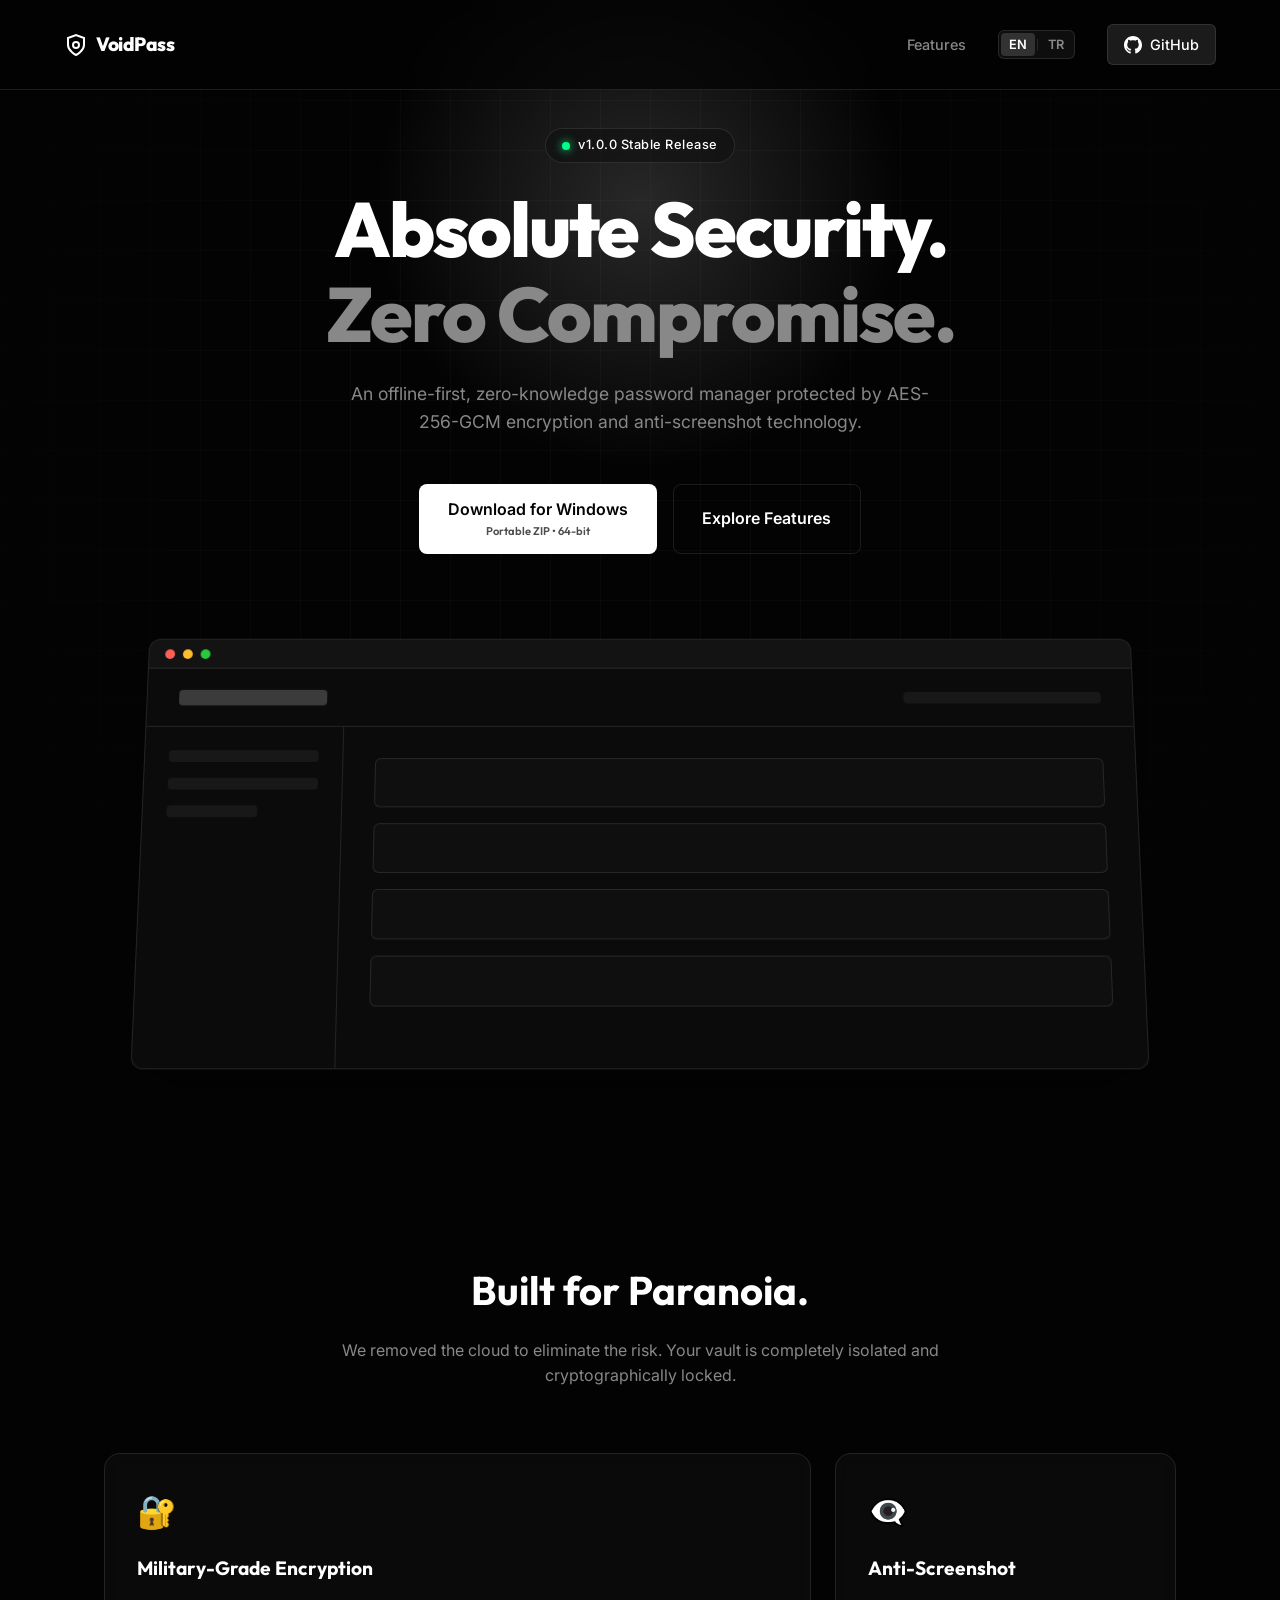
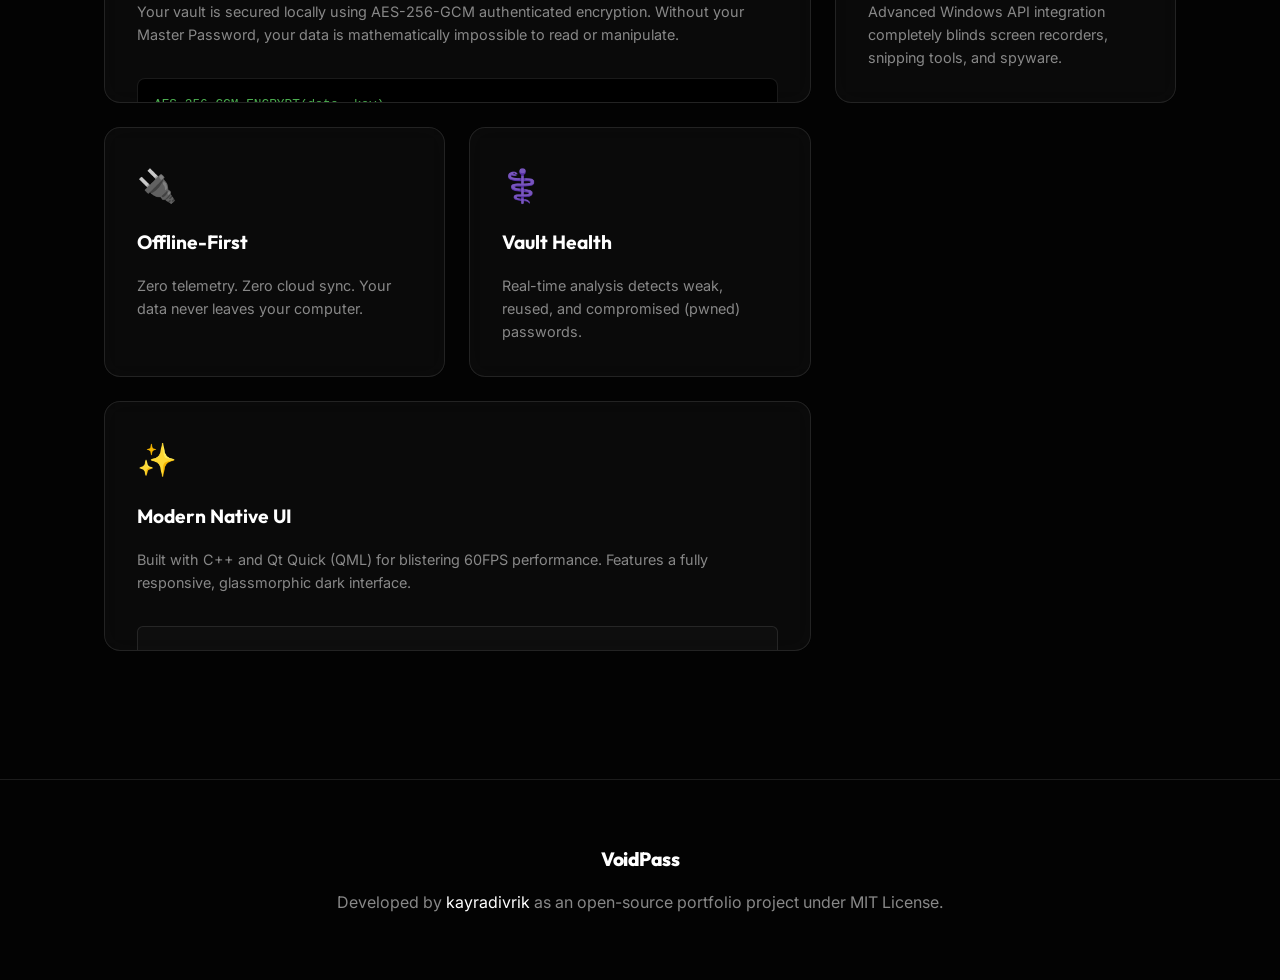
<file: website/index.html>
<!DOCTYPE html>
<html lang="en">
<head>
    <meta charset="UTF-8">
    <meta name="viewport" content="width=device-width, initial-scale=1.0">
    <title>VoidPass - Secure Local Password Manager</title>
    <meta name="description" content="VoidPass is a zero-knowledge, offline-first password manager with AES-256-GCM encryption and Anti-Screenshot protection.">
    
    <!-- Google Fonts -->
    <link rel="preconnect" href="https://fonts.googleapis.com">
    <link rel="preconnect" href="https://fonts.gstatic.com" crossorigin>
    <link href="https://fonts.googleapis.com/css2?family=Inter:wght@300;400;500;600&family=Outfit:wght@300;400;600;800&display=swap" rel="stylesheet">
    
    <!-- Custom CSS -->
    <link rel="stylesheet" href="styles.css">
</head>
<body>
    
    <!-- Background Elements -->
    <div class="bg-blur"></div>
    <div class="bg-grid"></div>

    <!-- Navigation -->
    <nav class="navbar">
        <div class="logo">
            <svg width="24" height="24" viewBox="0 0 24 24" fill="none" stroke="currentColor" stroke-width="2"><path d="M12 22s8-4 8-10V5l-8-3-8 3v7c0 6 8 10 8 10z"/><circle cx="12" cy="12" r="3"/></svg>
            <span>VoidPass</span>
        </div>
        <div class="nav-links">
            <a href="#features" data-i18n="nav_features">Features</a>
            
            <!-- Language Switcher -->
            <div class="lang-switch">
                <button id="btn-en" class="lang-btn active">EN</button>
                <div class="divider"></div>
                <button id="btn-tr" class="lang-btn">TR</button>
            </div>

            <a href="https://github.com/kayradivrik/PasswordTrack" target="_blank" class="github-btn">
                <svg width="18" height="18" viewBox="0 0 24 24" fill="currentColor"><path d="M12 0c-6.626 0-12 5.373-12 12 0 5.302 3.438 9.8 8.207 11.387.599.111.793-.261.793-.577v-2.234c-3.338.726-4.033-1.416-4.033-1.416-.546-1.387-1.333-1.756-1.333-1.756-1.089-.745.083-.729.083-.729 1.205.084 1.839 1.237 1.839 1.237 1.07 1.834 2.807 1.304 3.492.997.107-.775.418-1.305.762-1.604-2.665-.305-5.467-1.334-5.467-5.931 0-1.311.469-2.381 1.236-3.221-.124-.303-.535-1.524.117-3.176 0 0 1.008-.322 3.301 1.23.957-.266 1.983-.399 3.003-.404 1.02.005 2.047.138 3.006.404 2.291-1.552 3.297-1.23 3.297-1.23.653 1.653.242 2.874.118 3.176.77.84 1.235 1.911 1.235 3.221 0 4.609-2.807 5.624-5.479 5.921.43.372.823 1.102.823 2.222v3.293c0 .319.192.694.801.576 4.765-1.589 8.199-6.086 8.199-11.386 0-6.627-5.373-12-12-12z"/></svg>
                GitHub
            </a>
        </div>
    </nav>

    <!-- Hero Section -->
    <header class="hero">
        <div class="hero-content">
            <div class="badge fade-in-up">
                <span class="pulse-dot"></span> <span data-i18n="badge_text">v1.0.0 Stable Release</span>
            </div>
            <h1 class="title fade-in-up delay-1" data-i18n="hero_title">Absolute Security.<br><span class="highlight">Zero Compromise.</span></h1>
            <p class="subtitle fade-in-up delay-2" data-i18n="hero_desc">An offline-first, zero-knowledge password manager protected by AES-256-GCM encryption and anti-screenshot technology.</p>
            
            <div class="cta-group fade-in-up delay-3">
                <a href="https://github.com/kayradivrik/PasswordTrack/releases/download/v1.0.0/VoidPass_v1.0_Portable.zip" class="btn btn-primary">
                    <span class="btn-text" data-i18n="btn_download">Download for Windows</span>
                    <span class="btn-subtext" data-i18n="btn_subtext">Portable ZIP • 64-bit</span>
                </a>
                <a href="#features" class="btn btn-secondary" data-i18n="btn_features">Explore Features</a>
            </div>
        </div>
        
        <!-- App Mockup Placeholder -->
        <div class="app-showcase fade-in-up delay-4">
            <div class="glass-window">
                <div class="window-header">
                    <div class="dot red"></div>
                    <div class="dot yellow"></div>
                    <div class="dot green"></div>
                </div>
                <div class="mockup-content">
                    <div class="mock-top">
                        <div class="mock-line title"></div>
                        <div class="mock-line right"></div>
                    </div>
                    <div class="mock-sidebar">
                        <div class="mock-line"></div>
                        <div class="mock-line"></div>
                        <div class="mock-line short"></div>
                    </div>
                    <div class="mock-main">
                        <div class="mock-row"></div>
                        <div class="mock-row"></div>
                        <div class="mock-row"></div>
                        <div class="mock-row"></div>
                    </div>
                </div>
            </div>
        </div>
    </header>

    <!-- Features Section -->
    <section id="features" class="features-section">
        <div class="section-header fade-in-up">
            <h2 class="section-title" data-i18n="feat_title">Built for Paranoia.</h2>
            <p class="section-desc" data-i18n="feat_desc">We removed the cloud to eliminate the risk. Your vault is completely isolated and cryptographically locked.</p>
        </div>
        
        <div class="bento-grid">
            
            <div class="bento-card large hover-tilt">
                <div class="card-icon">🔐</div>
                <h3 data-i18n="c1_title">Military-Grade Encryption</h3>
                <p data-i18n="c1_desc">Your vault is secured locally using AES-256-GCM authenticated encryption. Without your Master Password, your data is mathematically impossible to read or manipulate.</p>
                <div class="card-visual flex-col">
                    <div class="code-block">AES_256_GCM_ENCRYPT(data, key)</div>
                </div>
            </div>
            
            <div class="bento-card hover-tilt">
                <div class="card-icon">👁️‍🗨️</div>
                <h3 data-i18n="c2_title">Anti-Screenshot</h3>
                <p data-i18n="c2_desc">Advanced Windows API integration completely blinds screen recorders, snipping tools, and spyware.</p>
            </div>
            
            <div class="bento-card hover-tilt">
                <div class="card-icon">🔌</div>
                <h3 data-i18n="c3_title">Offline-First</h3>
                <p data-i18n="c3_desc">Zero telemetry. Zero cloud sync. Your data never leaves your computer.</p>
            </div>
            
            <div class="bento-card hover-tilt">
                <div class="card-icon">⚕️</div>
                <h3 data-i18n="c4_title">Vault Health</h3>
                <p data-i18n="c4_desc">Real-time analysis detects weak, reused, and compromised (pwned) passwords.</p>
            </div>
            
            <div class="bento-card large hover-tilt">
                <div class="card-icon">✨</div>
                <h3 data-i18n="c5_title">Modern Native UI</h3>
                <p data-i18n="c5_desc">Built with C++ and Qt Quick (QML) for blistering 60FPS performance. Features a fully responsive, glassmorphic dark interface.</p>
                <div class="card-visual ui-preview">
                    <div class="mock-row mini"></div>
                    <div class="mock-row mini"></div>
                </div>
            </div>
            
        </div>
    </section>

    <!-- Footer -->
    <footer>
        <div class="footer-content">
            <div class="logo">VoidPass</div>
            <p><span data-i18n="footer_text">Developed by</span> <a href="https://github.com/kayradivrik" target="_blank">kayradivrik</a> <span data-i18n="footer_subtext">as an open-source portfolio project under MIT License.</span></p>
        </div>
    </footer>

    <script src="script.js"></script>
</body>
</html>
</file>
<file: website/styles.css>
:root {
    --bg-color: #030303;
    --text-main: #ffffff;
    --text-muted: #888888;
    --border-color: rgba(255, 255, 255, 0.1);
    --card-bg: rgba(15, 15, 15, 0.6);
    --hover-bg: rgba(255, 255, 255, 0.05);
    --accent: #ffffff;
    --accent-glow: rgba(255, 255, 255, 0.15);
}

* {
    margin: 0;
    padding: 0;
    box-sizing: border-box;
}

body {
    font-family: 'Inter', sans-serif;
    background-color: var(--bg-color);
    color: var(--text-main);
    line-height: 1.6;
    overflow-x: hidden;
}

/* Background Effects */
.bg-blur {
    position: fixed;
    top: -20%;
    left: 20%;
    width: 60vw;
    height: 60vw;
    background: radial-gradient(circle, var(--accent-glow) 0%, transparent 50%);
    z-index: -2;
    pointer-events: none;
}

.bg-grid {
    position: fixed;
    top: 0;
    left: 0;
    width: 100vw;
    height: 100vh;
    background-image: 
        linear-gradient(var(--border-color) 1px, transparent 1px),
        linear-gradient(90deg, var(--border-color) 1px, transparent 1px);
    background-size: 50px 50px;
    opacity: 0.3;
    z-index: -1;
    pointer-events: none;
    mask-image: radial-gradient(circle at center, black 40%, transparent 100%);
    -webkit-mask-image: radial-gradient(circle at center, black 40%, transparent 100%);
}

/* Navigation */
.navbar {
    display: flex;
    justify-content: space-between;
    align-items: center;
    padding: 1.5rem 5%;
    position: fixed;
    top: 0;
    width: 100%;
    z-index: 100;
    background: rgba(3, 3, 3, 0.7);
    backdrop-filter: blur(12px);
    -webkit-backdrop-filter: blur(12px);
    border-bottom: 1px solid var(--border-color);
}

.logo {
    font-family: 'Outfit', sans-serif;
    font-weight: 800;
    font-size: 1.2rem;
    display: flex;
    align-items: center;
    gap: 0.5rem;
    letter-spacing: -0.5px;
}

.nav-links {
    display: flex;
    gap: 2rem;
    align-items: center;
}

.nav-links a {
    color: var(--text-muted);
    text-decoration: none;
    font-size: 0.9rem;
    font-weight: 500;
    transition: color 0.2s ease;
}

.nav-links a:hover {
    color: var(--text-main);
}

/* Language Switcher */
.lang-switch {
    display: flex;
    align-items: center;
    background: rgba(255, 255, 255, 0.05);
    border: 1px solid var(--border-color);
    border-radius: 6px;
    padding: 2px;
}

.lang-btn {
    background: transparent;
    border: none;
    color: var(--text-muted);
    font-family: 'Inter', sans-serif;
    font-size: 0.8rem;
    font-weight: 600;
    padding: 4px 8px;
    cursor: pointer;
    border-radius: 4px;
    transition: all 0.2s ease;
}

.lang-btn:hover {
    color: var(--text-main);
}

.lang-btn.active {
    background: rgba(255, 255, 255, 0.15);
    color: var(--text-main);
}

.divider {
    width: 1px;
    height: 12px;
    background: var(--border-color);
    margin: 0 2px;
}

.github-btn {
    display: flex;
    align-items: center;
    gap: 0.5rem;
    padding: 0.5rem 1rem;
    background: rgba(255, 255, 255, 0.1);
    border-radius: 6px;
    border: 1px solid var(--border-color);
    color: var(--text-main) !important;
}

.github-btn:hover {
    background: rgba(255, 255, 255, 0.2);
    transform: translateY(-1px);
}

/* Hero Section */
.hero {
    min-height: 100vh;
    display: flex;
    flex-direction: column;
    align-items: center;
    justify-content: center;
    padding: 8rem 5% 4rem;
    text-align: center;
}

.hero-content {
    max-width: 800px;
    display: flex;
    flex-direction: column;
    align-items: center;
    gap: 1.5rem;
}

.badge {
    display: inline-flex;
    align-items: center;
    gap: 0.5rem;
    padding: 0.4rem 1rem;
    border-radius: 100px;
    background: var(--card-bg);
    border: 1px solid var(--border-color);
    font-size: 0.8rem;
    font-weight: 500;
    letter-spacing: 0.5px;
}

.pulse-dot {
    width: 8px;
    height: 8px;
    background-color: #00ff88;
    border-radius: 50%;
    box-shadow: 0 0 10px #00ff88;
    animation: pulse 2s infinite;
}

@keyframes pulse {
    0% { transform: scale(0.95); box-shadow: 0 0 0 0 rgba(0, 255, 136, 0.7); }
    70% { transform: scale(1); box-shadow: 0 0 0 6px rgba(0, 255, 136, 0); }
    100% { transform: scale(0.95); box-shadow: 0 0 0 0 rgba(0, 255, 136, 0); }
}

.title {
    font-family: 'Outfit', sans-serif;
    font-size: clamp(3rem, 6vw, 5rem);
    font-weight: 800;
    line-height: 1.1;
    letter-spacing: -2px;
}

.highlight {
    color: var(--text-muted);
}

.subtitle {
    font-size: 1.1rem;
    color: var(--text-muted);
    max-width: 600px;
}

.cta-group {
    display: flex;
    gap: 1rem;
    margin-top: 1.5rem;
    flex-wrap: wrap;
    justify-content: center;
}

.btn {
    text-decoration: none;
    padding: 0.8rem 1.8rem;
    border-radius: 8px;
    font-weight: 600;
    transition: all 0.3s cubic-bezier(0.16, 1, 0.3, 1);
    display: flex;
    flex-direction: column;
    align-items: center;
    justify-content: center;
}

.btn-primary {
    background: var(--accent);
    color: var(--bg-color);
}

.btn-primary:hover {
    transform: translateY(-2px);
    box-shadow: 0 10px 20px rgba(255,255,255,0.2);
}

.btn-text {
    font-size: 1rem;
}

.btn-subtext {
    font-size: 0.7rem;
    opacity: 0.7;
    font-family: 'Outfit', sans-serif;
}

.btn-secondary {
    background: transparent;
    color: var(--text-main);
    border: 1px solid var(--border-color);
    padding: 1rem 1.8rem;
}

.btn-secondary:hover {
    background: var(--hover-bg);
}

/* App Showcase Mockup */
.app-showcase {
    margin-top: 5rem;
    width: 100%;
    max-width: 1000px;
    perspective: 1000px;
}

.glass-window {
    background: var(--card-bg);
    border: 1px solid var(--border-color);
    border-radius: 12px;
    overflow: hidden;
    box-shadow: 0 25px 50px -12px rgba(0, 0, 0, 0.8);
    backdrop-filter: blur(20px);
    -webkit-backdrop-filter: blur(20px);
    transform: rotateX(5deg);
    transition: transform 0.5s ease;
}

.glass-window:hover {
    transform: rotateX(0deg) scale(1.02);
}

.window-header {
    height: 30px;
    background: rgba(255,255,255,0.03);
    border-bottom: 1px solid var(--border-color);
    display: flex;
    align-items: center;
    padding: 0 1rem;
    gap: 8px;
}

.dot { width: 10px; height: 10px; border-radius: 50%; }
.dot.red { background: #ff5f56; }
.dot.yellow { background: #ffbd2e; }
.dot.green { background: #27c93f; }

.mockup-content {
    height: 400px;
    display: grid;
    grid-template-columns: 200px 1fr;
    grid-template-rows: 60px 1fr;
}

.mock-top {
    grid-column: 1 / -1;
    border-bottom: 1px solid var(--border-color);
    display: flex;
    justify-content: space-between;
    align-items: center;
    padding: 0 2rem;
}

.mock-sidebar {
    border-right: 1px solid var(--border-color);
    padding: 1.5rem;
    display: flex;
    flex-direction: column;
    gap: 1rem;
}

.mock-main {
    padding: 2rem;
    display: flex;
    flex-direction: column;
    gap: 1rem;
}

.mock-line {
    height: 12px;
    border-radius: 4px;
    background: var(--hover-bg);
    width: 100%;
}
.mock-line.short { width: 60%; }
.mock-line.title { width: 150px; height: 16px; background: rgba(255,255,255,0.2); }
.mock-line.right { width: 200px; }

.mock-row {
    height: 50px;
    border-radius: 6px;
    background: rgba(255,255,255,0.02);
    border: 1px solid var(--border-color);
}
.mock-row.mini { height: 30px; }

/* Features Section */
.features-section {
    padding: 8rem 5%;
    max-width: 1200px;
    margin: 0 auto;
}

.section-header {
    text-align: center;
    margin-bottom: 4rem;
}

.section-title {
    font-family: 'Outfit', sans-serif;
    font-size: 2.5rem;
    font-weight: 700;
    margin-bottom: 1rem;
}

.section-desc {
    color: var(--text-muted);
    max-width: 600px;
    margin: 0 auto;
}

.bento-grid {
    display: grid;
    grid-template-columns: repeat(3, 1fr);
    grid-auto-rows: 250px;
    gap: 1.5rem;
}

.bento-card {
    background: var(--card-bg);
    border: 1px solid var(--border-color);
    border-radius: 16px;
    padding: 2rem;
    display: flex;
    flex-direction: column;
    gap: 1rem;
    backdrop-filter: blur(12px);
    transition: all 0.4s ease;
    overflow: hidden;
    position: relative;
}

.bento-card:hover {
    background: rgba(30, 30, 30, 0.6);
    border-color: rgba(255, 255, 255, 0.2);
}

.bento-card.large {
    grid-column: span 2;
}

.card-icon {
    font-size: 2rem;
}

.bento-card h3 {
    font-family: 'Outfit', sans-serif;
    font-size: 1.2rem;
}

.bento-card p {
    color: var(--text-muted);
    font-size: 0.9rem;
}

.card-visual {
    margin-top: auto;
    padding-top: 1rem;
}

.code-block {
    background: #000;
    padding: 1rem;
    border-radius: 8px;
    font-family: 'JetBrains Mono', monospace;
    font-size: 0.8rem;
    color: #4CAF50;
    border: 1px solid var(--border-color);
}

/* Animations */
.fade-in-up {
    opacity: 0;
    transform: translateY(20px);
    transition: opacity 0.8s ease, transform 0.8s ease;
}

.fade-in-up.visible {
    opacity: 1;
    transform: translateY(0);
}

.delay-1 { transition-delay: 0.1s; }
.delay-2 { transition-delay: 0.2s; }
.delay-3 { transition-delay: 0.3s; }
.delay-4 { transition-delay: 0.4s; }

/* Footer */
footer {
    padding: 4rem 5%;
    border-top: 1px solid var(--border-color);
    text-align: center;
    color: var(--text-muted);
}

footer .logo {
    justify-content: center;
    margin-bottom: 1rem;
    color: var(--text-main);
}

footer a {
    color: var(--text-main);
    text-decoration: none;
}

/* Responsive */
@media (max-width: 900px) {
    .bento-grid {
        grid-template-columns: 1fr;
        grid-auto-rows: auto;
    }
    .bento-card.large {
        grid-column: 1;
    }
}
@media (max-width: 600px) {
    .mockup-content {
        grid-template-columns: 1fr;
    }
    .mock-sidebar { display: none; }
    .title { font-size: 2.5rem; }
}
</file>
